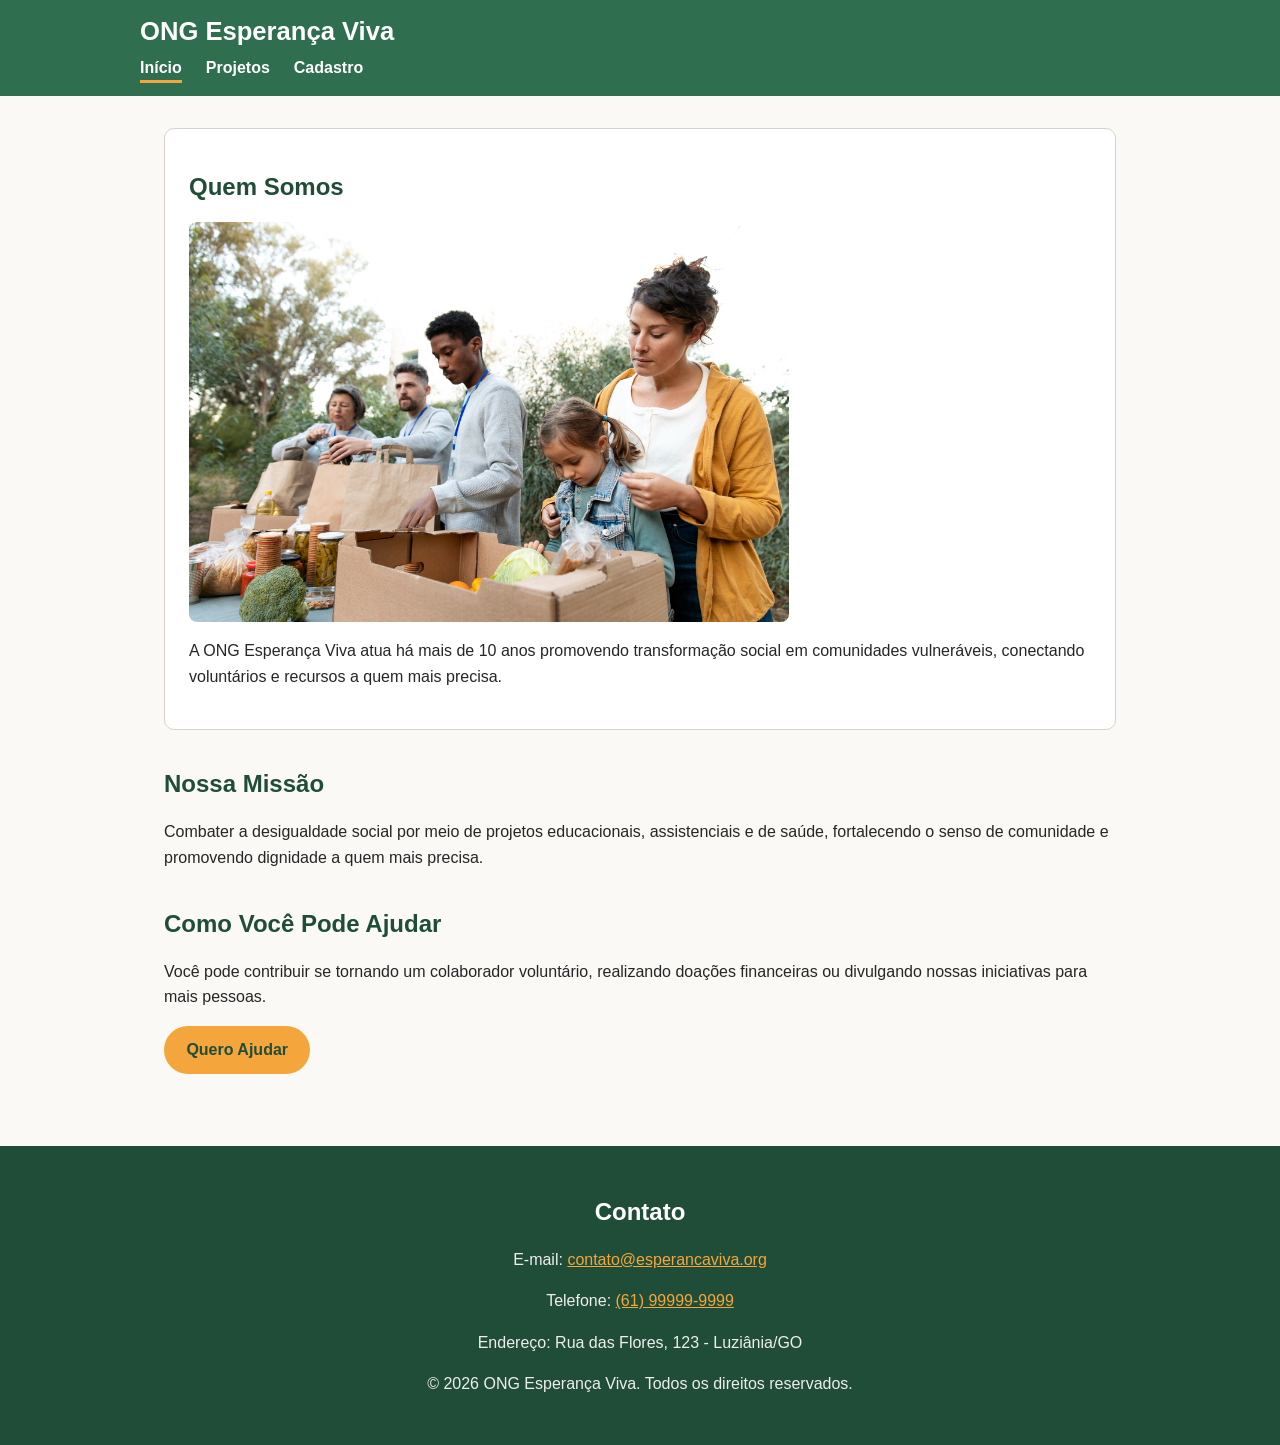
<file: index.html>
<!DOCTYPE html>
<html lang="pt-BR">
<head>
  <meta charset="UTF-8">
  <meta name="viewport" content="width=device-width, initial-scale=1.0">
  <title>ONG Esperança Viva - Início</title>
  <link rel="stylesheet" href="css/style.css">
</head>
<body>

  <header>
    <div class="header-container">
      <h1>ONG Esperança Viva</h1>
      <nav>
        <ul>
          <li><a href="index.html" class="ativo">Início</a></li>
          <li><a href="projetos.html">Projetos</a></li>
          <li><a href="cadastro.html">Cadastro</a></li>
        </ul>
      </nav>
    </div>
  </header>

  <main>

    <section id="apresentacao" class="secao-destaque">
      <h2>Quem Somos</h2>
      <img src="imagens/equipe-voluntarios.jpg"
           alt="Voluntários da ONG Esperança Viva distribuindo doações de alimentos para uma família em situação de vulnerabilidade"
           width="600" height="400">
      <p>
        A ONG Esperança Viva atua há mais de 10 anos promovendo
        transformação social em comunidades vulneráveis, conectando
        voluntários e recursos a quem mais precisa.
      </p>
    </section>

    <section id="missao">
      <h2>Nossa Missão</h2>
      <p>
        Combater a desigualdade social por meio de projetos educacionais,
        assistenciais e de saúde, fortalecendo o senso de comunidade e
        promovendo dignidade a quem mais precisa.
      </p>
    </section>

    <section id="como-ajudar">
      <h2>Como Você Pode Ajudar</h2>
      <p>
        Você pode contribuir se tornando um colaborador voluntário,
        realizando doações financeiras ou divulgando nossas iniciativas
        para mais pessoas.
      </p>
      <p>
        <a href="cadastro.html" class="botao">Quero Ajudar</a>
      </p>
    </section>

  </main>

  <footer>
    <h2>Contato</h2>
    <address>
      <p>E-mail: <a href="mailto:contato@esperancaviva.org">contato@esperancaviva.org</a></p>
      <p>Telefone: <a href="tel:+5561999999999">(61) 99999-9999</a></p>
      <p>Endereço: Rua das Flores, 123 - Luziânia/GO</p>
    </address>
    <p>&copy; 2026 ONG Esperança Viva. Todos os direitos reservados.</p>
  </footer>

</body>
</html>
</file>
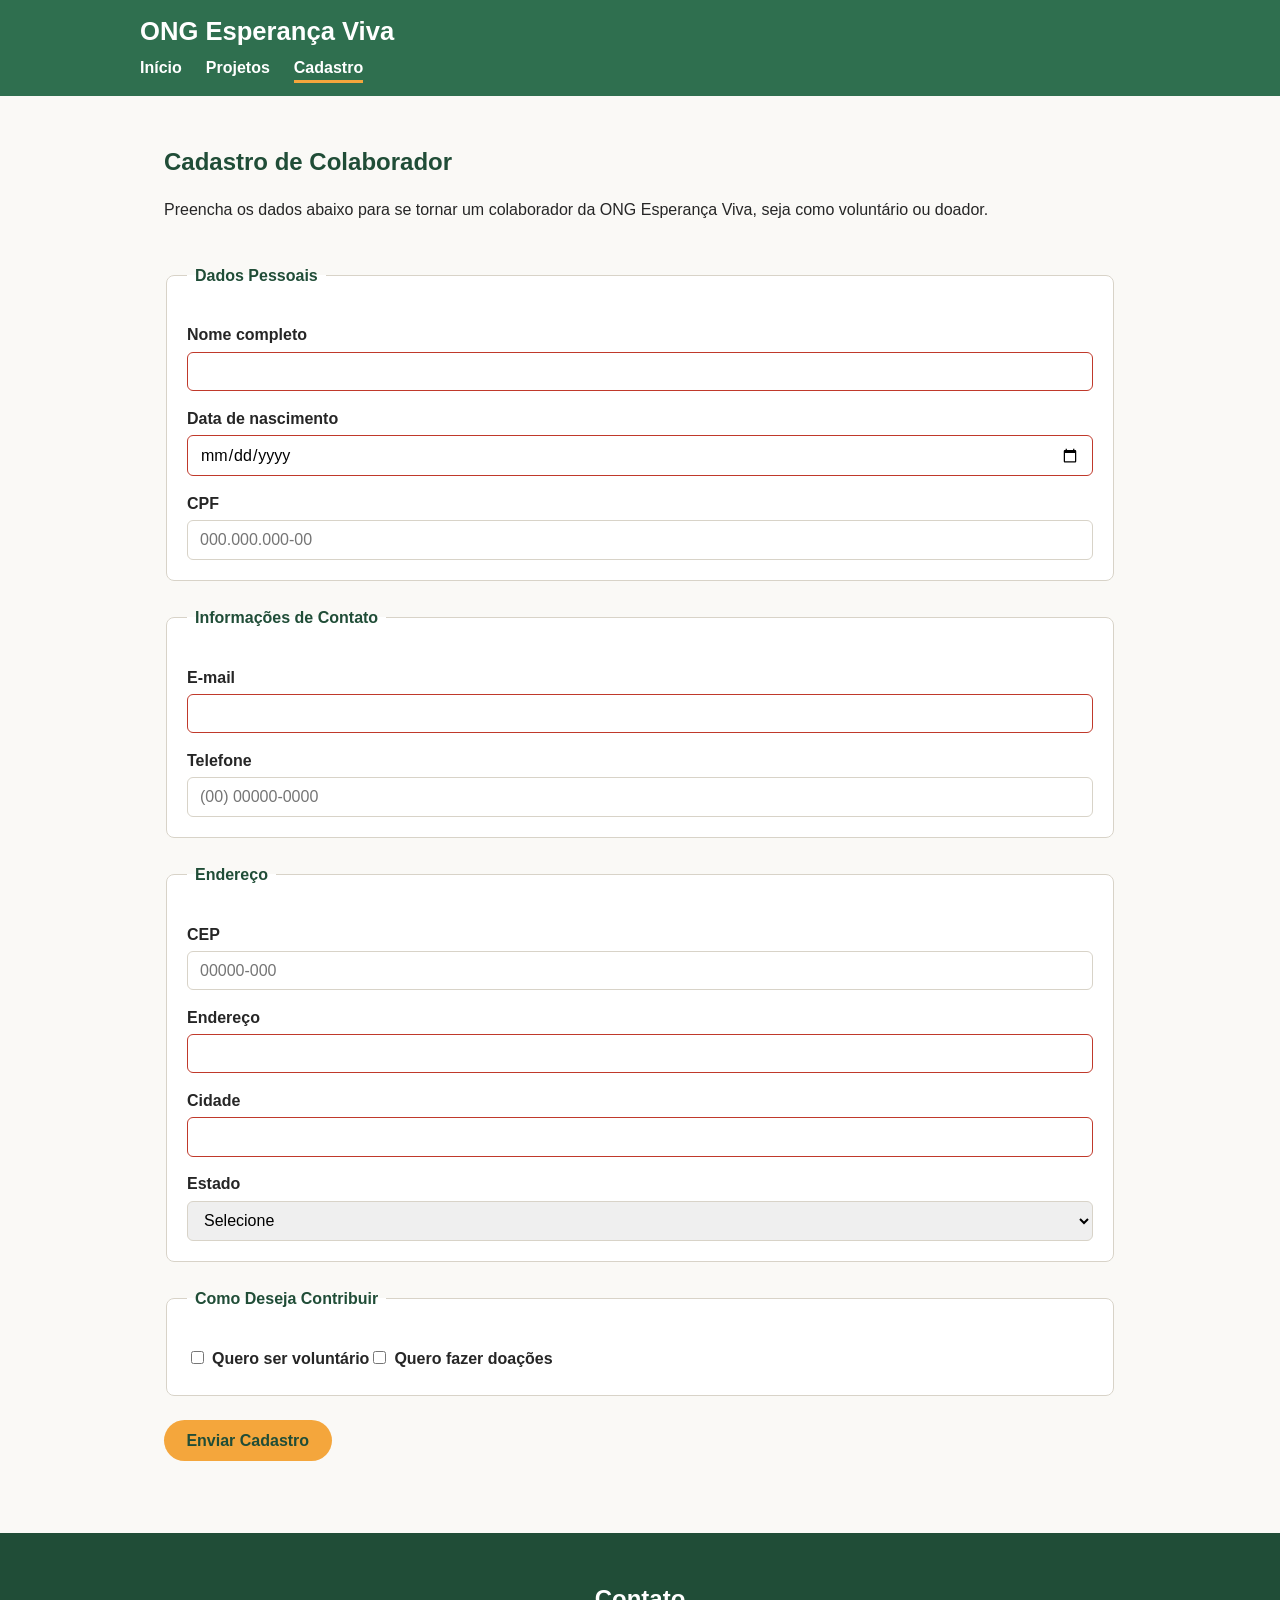
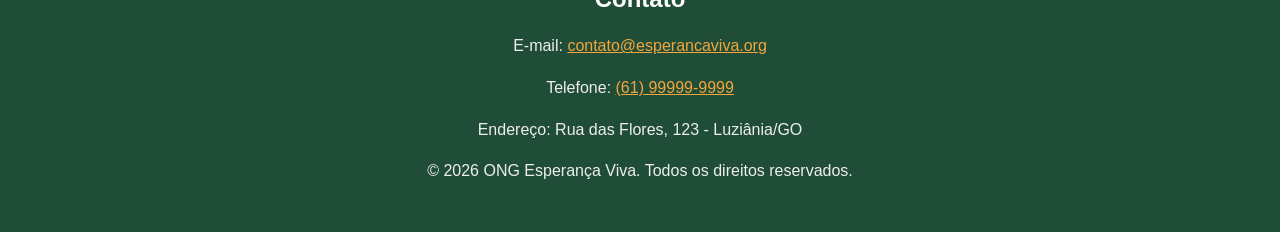
<file: cadastro.html>
<!DOCTYPE html>
<html lang="pt-BR">
<head>
  <meta charset="UTF-8">
  <meta name="viewport" content="width=device-width, initial-scale=1.0">
  <title>ONG Esperança Viva - Cadastro</title>
  <link rel="stylesheet" href="css/style.css">
</head>
<body>

  <header>
    <div class="header-container">
      <h1>ONG Esperança Viva</h1>
      <nav>
        <ul>
          <li><a href="index.html">Início</a></li>
          <li><a href="projetos.html">Projetos</a></li>
          <li><a href="cadastro.html" class="ativo">Cadastro</a></li>
        </ul>
      </nav>
    </div>
  </header>

  <main>

    <section id="intro-cadastro">
      <h2>Cadastro de Colaborador</h2>
      <p>
        Preencha os dados abaixo para se tornar um colaborador da
        ONG Esperança Viva, seja como voluntário ou doador.
      </p>
    </section>

    <section id="formulario">
      <h2 class="somente-leitor-tela">Formulário de Cadastro</h2>
      <form id="form-cadastro" novalidate>

        <fieldset>
          <legend>Dados Pessoais</legend>

          <label for="nome">Nome completo</label>
          <input type="text" id="nome" name="nome" required>

          <label for="nascimento">Data de nascimento</label>
          <input type="date" id="nascimento" name="nascimento" required>

          <label for="cpf">CPF</label>
          <input type="text" id="cpf" name="cpf"
                 placeholder="000.000.000-00"
                 inputmode="numeric"
                 maxlength="14"
                 pattern="\d{3}\.\d{3}\.\d{3}-\d{2}"
                 title="Formato esperado: 000.000.000-00"
                 required>
        </fieldset>

        <fieldset>
          <legend>Informações de Contato</legend>

          <label for="email">E-mail</label>
          <input type="email" id="email" name="email" required>

          <label for="telefone">Telefone</label>
          <input type="tel" id="telefone" name="telefone"
                 placeholder="(00) 00000-0000"
                 inputmode="numeric"
                 maxlength="15"
                 pattern="\(\d{2}\)\s\d{4,5}-\d{4}"
                 title="Formato esperado: (00) 00000-0000"
                 required>
        </fieldset>

        <fieldset>
          <legend>Endereço</legend>

          <label for="cep">CEP</label>
          <input type="text" id="cep" name="cep"
                 placeholder="00000-000"
                 inputmode="numeric"
                 maxlength="9"
                 pattern="\d{5}-\d{3}"
                 title="Formato esperado: 00000-000"
                 required>

          <label for="endereco">Endereço</label>
          <input type="text" id="endereco" name="endereco" required>

          <label for="cidade">Cidade</label>
          <input type="text" id="cidade" name="cidade" required>

          <label for="estado">Estado</label>
          <select id="estado" name="estado" required>
            <option value="">Selecione</option>
            <option value="GO">Goiás</option>
            <option value="DF">Distrito Federal</option>
            <option value="SP">São Paulo</option>
            <option value="RJ">Rio de Janeiro</option>
            <option value="MG">Minas Gerais</option>
            <!-- demais estados podem ser adicionados aqui -->
          </select>
        </fieldset>

        <fieldset class="Contribuir">
          <legend>Como Deseja Contribuir</legend>

          <input type="checkbox" id="voluntario" name="tipo_contribuicao" value="voluntario">
          <label for="voluntario">Quero ser voluntário</label>

          <input type="checkbox" id="doador" name="tipo_contribuicao" value="doador">
          <label for="doador">Quero fazer doações</label>
        </fieldset>

        <button type="submit" class="botao">Enviar Cadastro</button>

      </form>
    </section>

  </main>

  <footer>
    <h2>Contato</h2>
    <address>
      <p>E-mail: <a href="mailto:contato@esperancaviva.org">contato@esperancaviva.org</a></p>
      <p>Telefone: <a href="tel:+5561999999999">(61) 99999-9999</a></p>
      <p>Endereço: Rua das Flores, 123 - Luziânia/GO</p>
    </address>
    <p>&copy; 2026 ONG Esperança Viva. Todos os direitos reservados.</p>
  </footer>

  <script src="js/mascaras.js"></script>
</body>
</html>
</file>
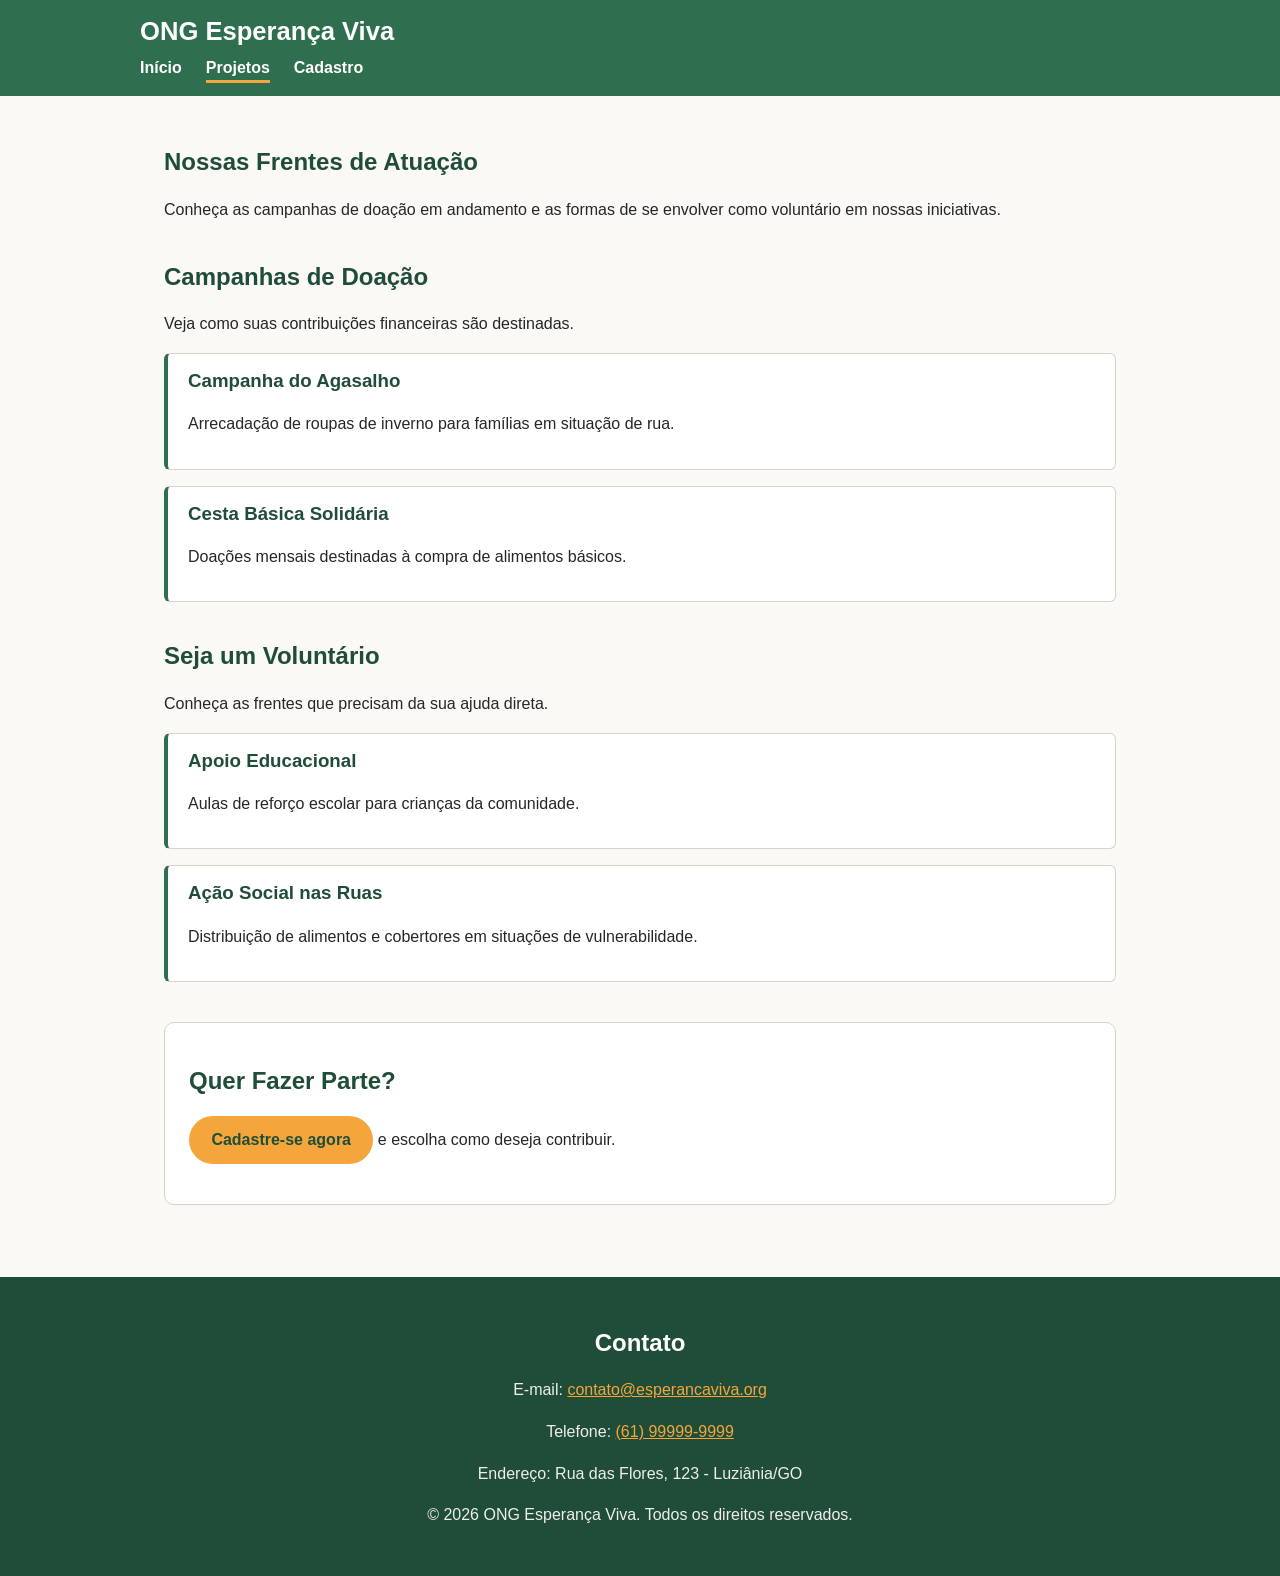
<file: projetos.html>
<!DOCTYPE html>
<html lang="pt-BR">
<head>
  <meta charset="UTF-8">
  <meta name="viewport" content="width=device-width, initial-scale=1.0">
  <title>ONG Esperança Viva - Projetos</title>
  <link rel="stylesheet" href="css/style.css">
</head>
<body>

  <header>
    <div class="header-container">
      <h1>ONG Esperança Viva</h1>
      <nav>
        <ul>
          <li><a href="index.html">Início</a></li>
          <li><a href="projetos.html" class="ativo">Projetos</a></li>
          <li><a href="cadastro.html">Cadastro</a></li>
        </ul>
      </nav>
    </div>
  </header>

  <main>

    <section id="intro">
      <h2>Nossas Frentes de Atuação</h2>
      <p>
        Conheça as campanhas de doação em andamento e as formas
        de se envolver como voluntário em nossas iniciativas.
      </p>
    </section>

    <section id="doacoes">
      <h2>Campanhas de Doação</h2>
      <p>Veja como suas contribuições financeiras são destinadas.</p>

      <article class="card">
        <h3>Campanha do Agasalho</h3>
        <p>Arrecadação de roupas de inverno para famílias em situação de rua.</p>
      </article>

      <article class="card">
        <h3>Cesta Básica Solidária</h3>
        <p>Doações mensais destinadas à compra de alimentos básicos.</p>
      </article>
    </section>

    <section id="voluntariado">
      <h2>Seja um Voluntário</h2>
      <p>Conheça as frentes que precisam da sua ajuda direta.</p>

      <article class="card">
        <h3>Apoio Educacional</h3>
        <p>Aulas de reforço escolar para crianças da comunidade.</p>
      </article>

      <article class="card">
        <h3>Ação Social nas Ruas</h3>
        <p>Distribuição de alimentos e cobertores em situações de vulnerabilidade.</p>
      </article>
    </section>

    <section id="cta" class="secao-destaque">
      <h2>Quer Fazer Parte?</h2>
      <p>
        <a href="cadastro.html" class="botao">Cadastre-se agora</a>
        e escolha como deseja contribuir.
      </p>
    </section>

  </main>

  <footer>
    <h2>Contato</h2>
    <address>
      <p>E-mail: <a href="mailto:contato@esperancaviva.org">contato@esperancaviva.org</a></p>
      <p>Telefone: <a href="tel:+5561999999999">(61) 99999-9999</a></p>
      <p>Endereço: Rua das Flores, 123 - Luziânia/GO</p>
    </address>
    <p>&copy; 2026 ONG Esperança Viva. Todos os direitos reservados.</p>
  </footer>

</body>
</html>
</file>
<file: css/style.css>
:root {
  --cor-primaria: #2f6f4f;
  --cor-primaria-escura: #204d37;
  --cor-secundaria: #f4a63c;
  --cor-fundo: #faf9f6;
  --cor-texto: #262626;
  --cor-borda: #d8d3c8;
  --fonte-base: "Segoe UI", Arial, sans-serif;
}

* {
  box-sizing: border-box;
}

body {
  margin: 0;
  font-family: var(--fonte-base);
  color: var(--cor-texto);
  background-color: var(--cor-fundo);
  line-height: 1.6;
}

h1, h2, h3 {
  color: var(--cor-primaria-escura);
  line-height: 1.2;
}

img {
  max-width: 100%;
  height: auto;
  border-radius: 8px;
  display: block;
}

a {
  color: var(--cor-primaria);
}

header {
  background-color: var(--cor-primaria);
  color: #fff;
  padding: 1rem 1.5rem;
}

header h1 {
  color: #fff;
  margin: 0 0 0.5rem 0;
  font-size: 1.6rem;
}

.header-container {
  max-width: 1000px;
  margin: 0 auto;
}

nav ul {
  list-style: none;
  display: flex;
  gap: 1.5rem;
  margin: 0;
  padding: 0;
  flex-wrap: wrap;
}

nav a {
  color: #fff;
  text-decoration: none;
  font-weight: 600;
  padding-bottom: 4px;
  border-bottom: 3px solid transparent;
}

nav a:hover,
nav a.ativo {
  border-bottom: 3px solid var(--cor-secundaria);
}

main {
  max-width: 1000px;
  margin: 0 auto;
  padding: 2rem 1.5rem;
}

section {
  margin-bottom: 2.5rem;
}

.somente-leitor-tela {
  position: absolute;
  width: 1px;
  height: 1px;
  overflow: hidden;
  clip: rect(0, 0, 0, 0);
  white-space: nowrap;
}

.secao-destaque {
  background-color: #fff;
  border: 1px solid var(--cor-borda);
  border-radius: 10px;
  padding: 1.5rem;
}

.card {
  background-color: #fff;
  border: 1px solid var(--cor-borda);
  border-left: 4px solid var(--cor-primaria);
  border-radius: 6px;
  padding: 1rem 1.25rem;
  margin-bottom: 1rem;
}

.card h3 {
  margin-top: 0;
}

.botao {
  display: inline-block;
  background-color: var(--cor-secundaria);
  color: var(--cor-primaria-escura);
  text-decoration: none;
  font-weight: 700;
  padding: 0.7rem 1.4rem;
  border-radius: 30px;
  border: none;
  cursor: pointer;
  font-size: 1rem;
}

.botao:hover {
  background-color: #e2932c;
}

fieldset {
  border: 1px solid var(--cor-borda);
  border-radius: 8px;
  padding: 1.25rem;
  margin-bottom: 1.5rem;
  background-color: #fff;
}

.Contribuir{
  display: flex;
  align-content: center;
  align-items: last baseline;
}


legend {
  font-weight: 700;
  color: var(--cor-primaria-escura);
  padding: 0 0.5rem;
}

label {
  display: block;
  margin-top: 0.9rem;
  margin-bottom: 0.25rem;
  font-weight: 600;
}

input[type="text"],
input[type="email"],
input[type="tel"],
input[type="date"],
select {
  width: 100%;
  padding: 0.6rem 0.75rem;
  border: 1px solid var(--cor-borda);
  border-radius: 6px;
  font-size: 1rem;
  font-family: inherit;
}

input:invalid:not(:placeholder-shown) {
  border-color: #c0392b;
}

input[type="checkbox"] {
  margin-right: 0.5rem;
}

footer {
  background-color: var(--cor-primaria-escura);
  color: #eee;
  padding: 2rem 1.5rem;
  text-align: center;
}

footer h2 {
  color: #fff;
}

footer a {
  color: var(--cor-secundaria);
}

address {
  font-style: normal;
}

@media (max-width: 600px) {
  nav ul {
    gap: 1rem;
  }
}
</file>
